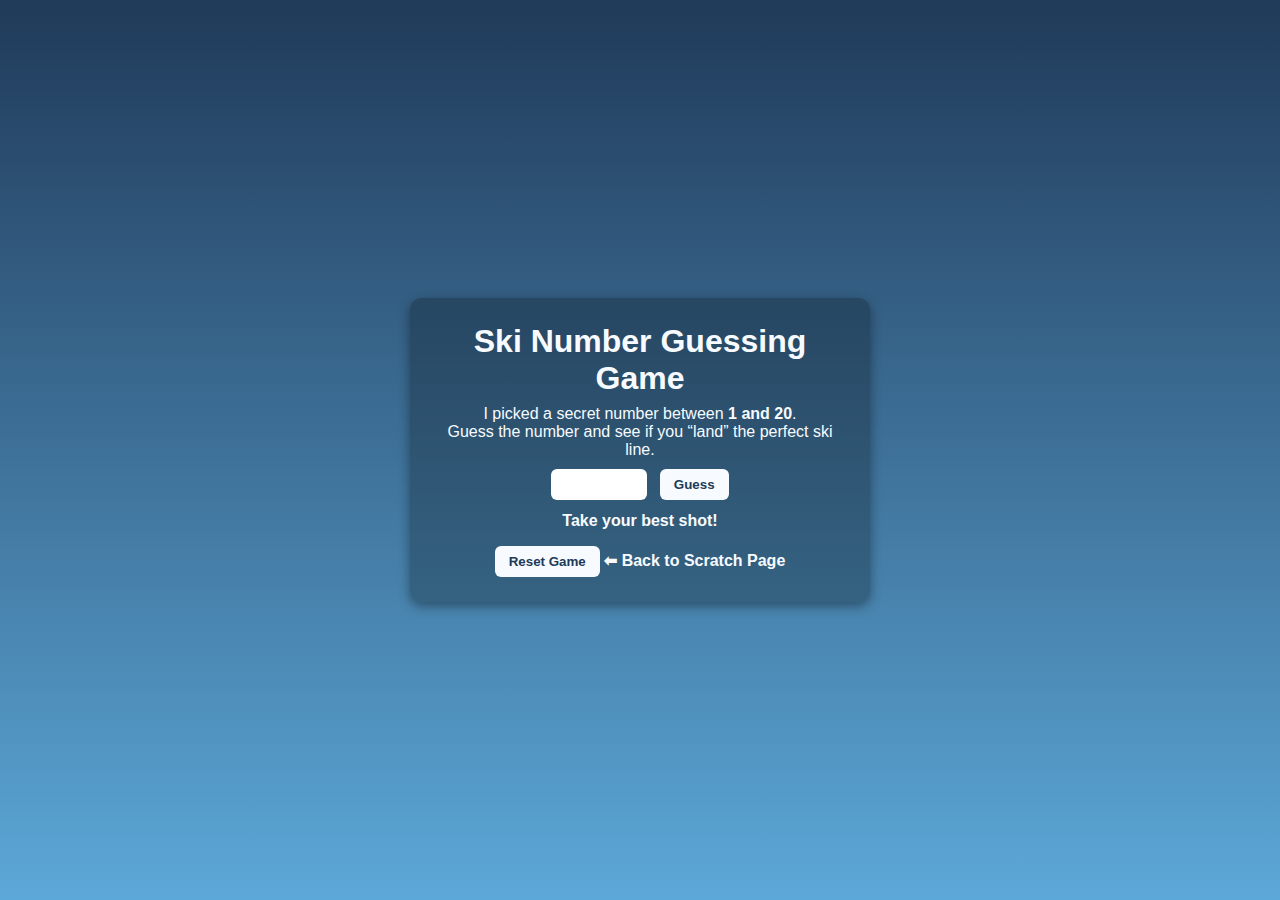
<file: app.html>
<!DOCTYPE html>
<html lang="en">
<head>
    <meta charset="UTF-8">
    <title>Ski Number Guessing Game</title>
    <meta name="viewport" content="width=device-width, initial-scale=1.0">

    <!-- All styles in this file (required for the assignment) -->
    <style>
        body {
            font-family: Arial, sans-serif;
            background: linear-gradient(180deg, #203a59, #5ca8d8);
            color: #f7fbff;
            display: flex;
            justify-content: center;
            align-items: center;
            min-height: 100vh;
            margin: 0;
        }

        .game-container {
            background: rgba(0, 0, 0, 0.25);
            padding: 25px 30px;
            border-radius: 12px;
            max-width: 400px;
            width: 90%;
            box-shadow: 0 4px 12px rgba(0, 0, 0, 0.4);
            text-align: center;
        }

        h1 {
            margin-top: 0;
            margin-bottom: 8px;
        }

        p {
            margin-top: 5px;
            margin-bottom: 10px;
        }

        input[type="number"] {
            padding: 8px;
            border-radius: 6px;
            border: none;
            width: 80px;
            text-align: center;
            margin-right: 8px;
        }

        button {
            padding: 8px 14px;
            border-radius: 6px;
            border: none;
            background-color: #f7fbff;
            color: #203a59;
            font-weight: 600;
            cursor: pointer;
        }

        button:hover {
            background-color: #d9f3ff;
        }

        #message {
            margin-top: 12px;
            min-height: 24px;
            font-weight: 600;
        }

        .back-link {
            display: inline-block;
            margin-top: 15px;
            color: #f7fbff;
            text-decoration: none;
            font-weight: 600;
        }

        .back-link:hover {
            text-decoration: underline;
        }
    </style>
</head>
<body>
    <div class="game-container">
        <h1>Ski Number Guessing Game</h1>
        <p>
            I picked a secret number between <strong>1 and 20</strong>.<br>
            Guess the number and see if you “land” the perfect ski line.
        </p>

        <div>
            <input type="number" id="guess" min="1" max="20" />
            <button id="guessButton">Guess</button>
        </div>

        <div id="message"></div>

        <button id="resetButton">Reset Game</button>

        <a href="scratch.html" class="back-link">⬅ Back to Scratch Page</a>
    </div>

    <!-- All JavaScript in this same file (also required) -->
    <script>
        let secretNumber;
        let attempts;

        function startGame() {
            secretNumber = Math.floor(Math.random() * 20) + 1; // 1–20
            attempts = 0;
            document.getElementById('message').textContent = "Take your best shot!";
            document.getElementById('guess').value = "";
        }

        function checkGuess() {
            const input = document.getElementById('guess');
            const value = Number(input.value);
            const message = document.getElementById('message');

            if (!value || value < 1 || value > 20) {
                message.textContent = "Enter a number between 1 and 20.";
                return;
            }

            attempts++;

            if (value === secretNumber) {
                message.textContent = `Perfect line! You guessed it in ${attempts} tries.`;
            } else if (value < secretNumber) {
                message.textContent = "Too low — like staying on the bunny hill. Go higher!";
            } else {
                message.textContent = "Too high — you overshot the cliff. Go lower!";
            }
        }

        document.getElementById('guessButton').addEventListener('click', checkGuess);
        document.getElementById('resetButton').addEventListener('click', startGame);

        // Allow Enter key to submit
        document.getElementById('guess').addEventListener('keydown', function (e) {
            if (e.key === 'Enter') {
                checkGuess();
            }
        });

        // Start the first game on page load
        startGame();
    </script>
</body>
</html>
</file>
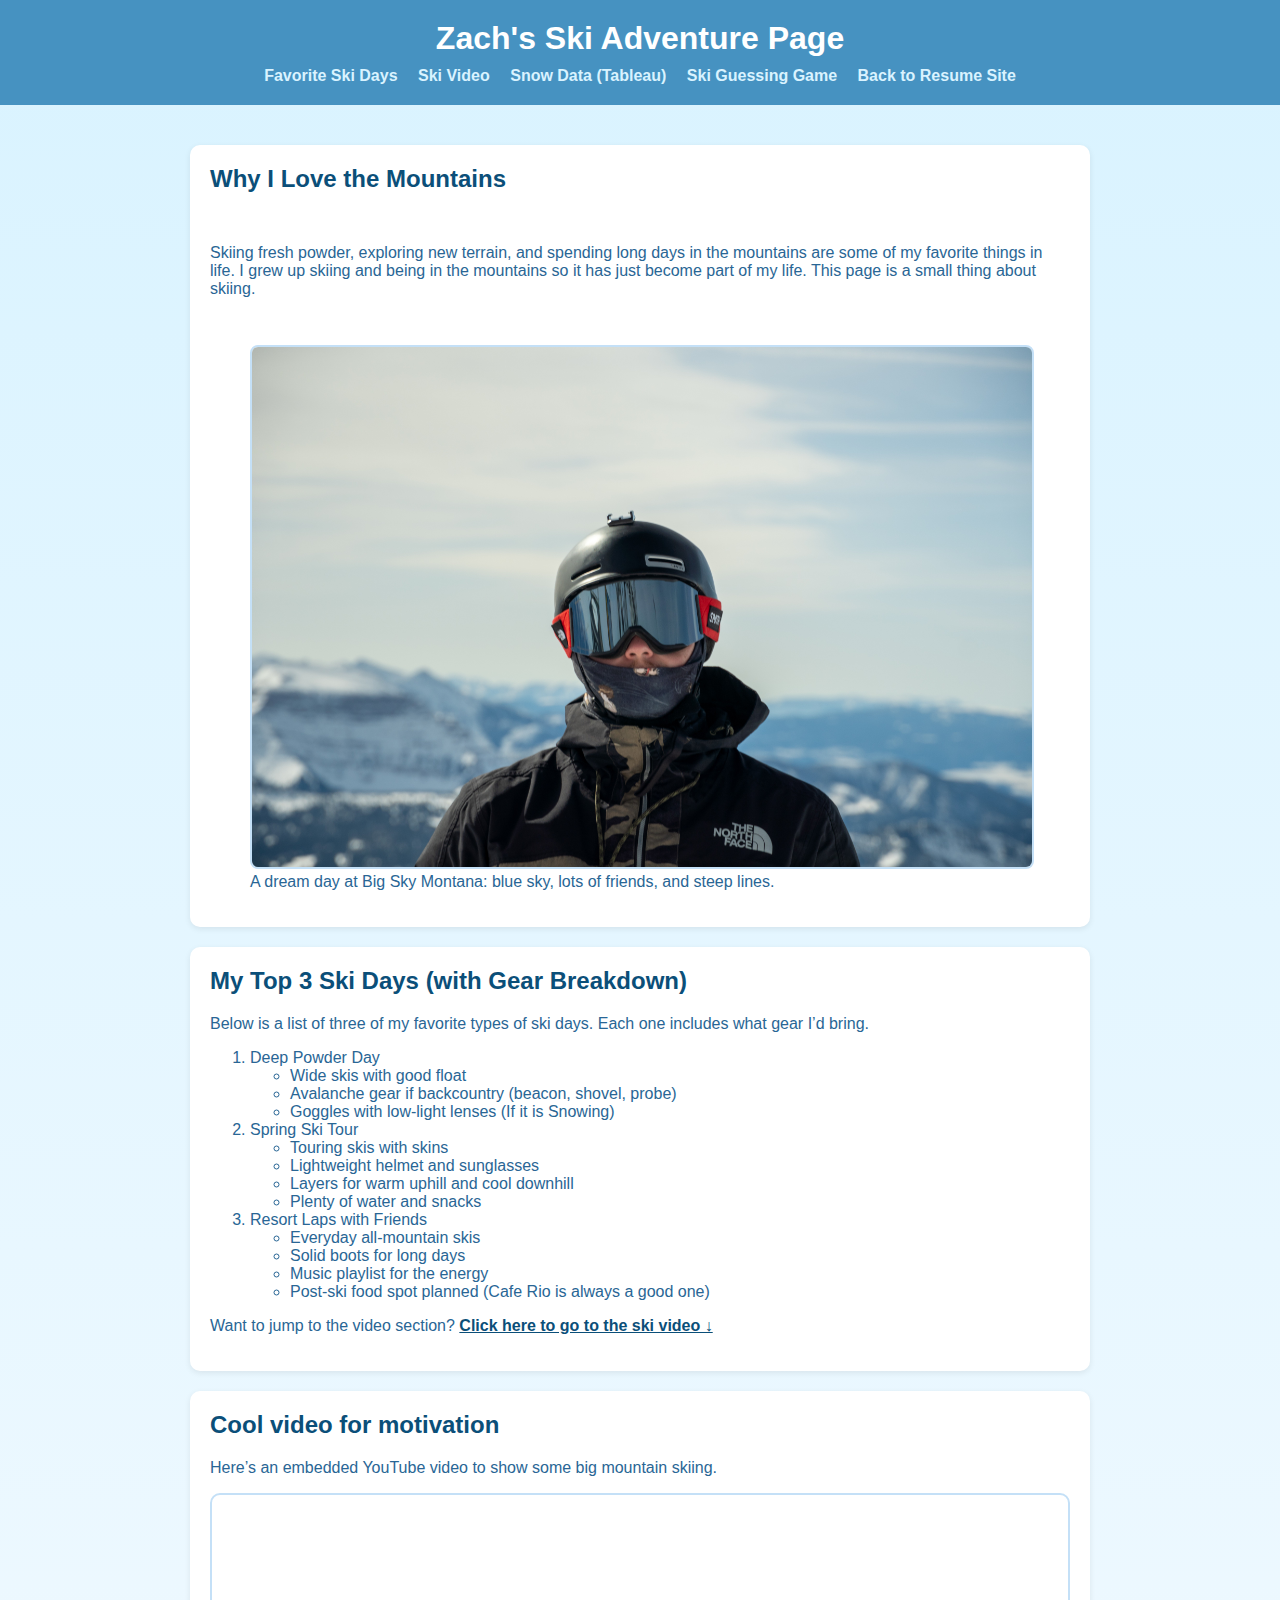
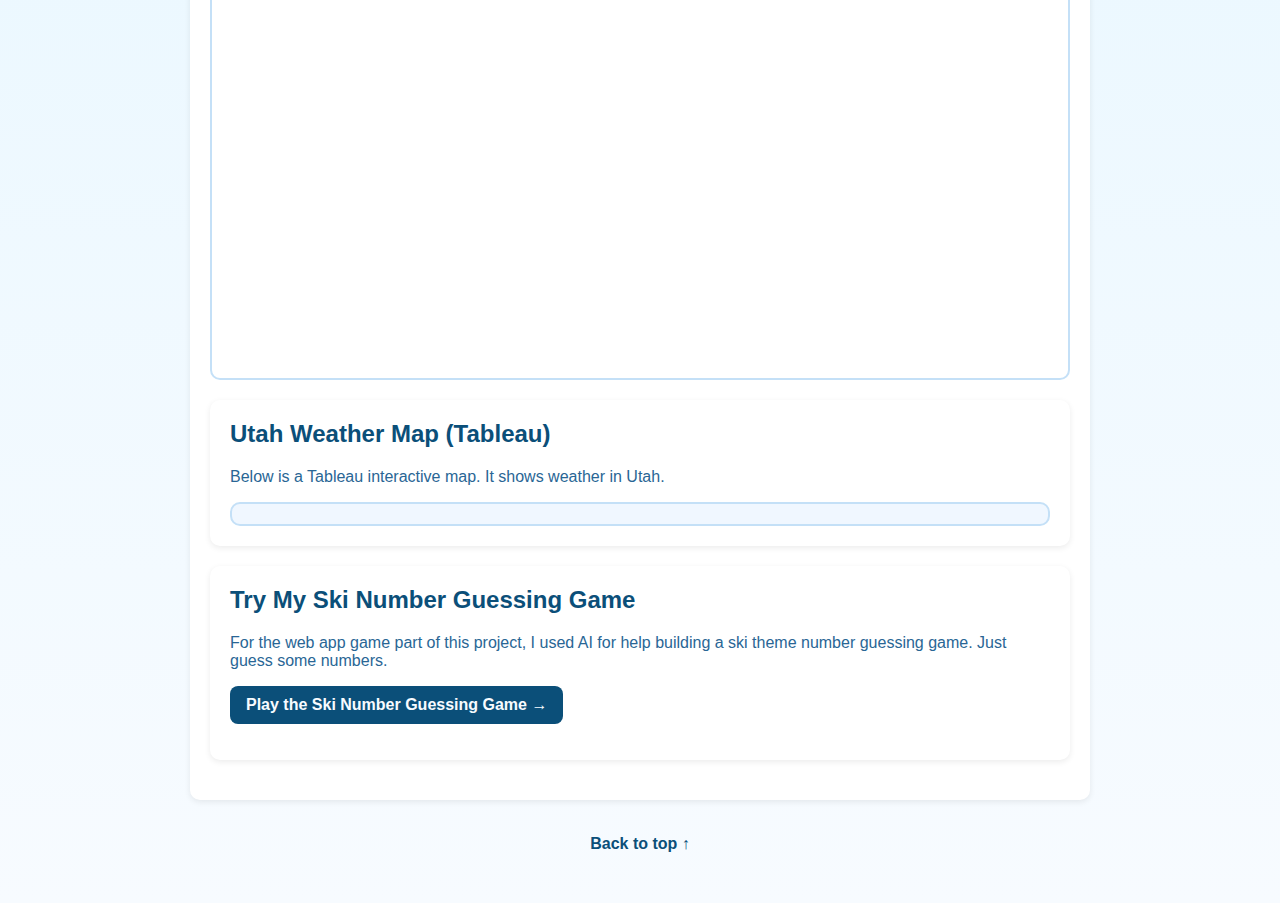
<file: scratch.html>
<!DOCTYPE html>
<html lang="en">
<head>
    <meta charset="UTF-8">
    <meta name="viewport" content="width=device-width, initial-scale=1.0">
    <title>Zach's Ski & Mountain Adventures</title>
   
    <link rel="stylesheet" href="scratch-style.css">
</head>
<body>

    
    <header id="top">
        <h1>Zach's Ski Adventure Page</h1>
        <nav>
            <a href="#favorite-days" class="nav-link">Favorite Ski Days</a>
            <a href="#video" class="nav-link">Ski Video</a>
            <a href="#tableau" class="nav-link">Snow Data (Tableau)</a>
            <a href="#webapp" class="nav-link">Ski Guessing Game</a>
            <a href="index.html" class="nav-link">Back to Resume Site</a>
        </nav>
    </header>

  
    <div class="content">

        
        <div class="section intro">
            <h2>Why I Love the Mountains</h2>
            <p>
                Skiing fresh powder, exploring new terrain, and spending long days in the mountains are some of my
                favorite things in life. I grew up skiing and being in the mountains so it has just become part of my life. This page is a small thing about skiing.
            </p>

            
            <figure>
    <img src="skigear.jpeg" alt="Wearing ski helmet and goggles" class="feature-image">
    <figcaption>A dream day at Big Sky Montana: blue sky, lots of friends, and steep lines.</figcaption>
</figure>

        </div>

        
        <div class="section" id="favorite-days">
            <h2>My Top 3 Ski Days (with Gear Breakdown)</h2>
            <p>
                Below is a list of three of my favorite types of ski days. Each one includes
                what gear I’d bring.
            </p>


            <ol>
                <li>
                    Deep Powder Day
                    <ul>
                        <li>Wide skis with good float</li>
                        <li>Avalanche gear if backcountry (beacon, shovel, probe)</li>
                        <li>Goggles with low-light lenses (If it is Snowing)</li>
                    </ul>
                </li>
                <li>
                    Spring Ski Tour
                    <ul>
                        <li>Touring skis with skins</li>
                        <li>Lightweight helmet and sunglasses</li>
                        <li>Layers for warm uphill and cool downhill</li>
                        <li>Plenty of water and snacks</li>
                    </ul>
                </li>
                <li>
                    Resort Laps with Friends
                    <ul>
                        <li>Everyday all-mountain skis</li>
                        <li>Solid boots for long days</li>
                        <li>Music playlist for the energy</li>
                        <li>Post-ski food spot planned (Cafe Rio is always a good one)</li>
                    </ul>
                </li>
            </ol>

  
            <p class="anchor-note">
                Want to jump to the video section?
                <a href="#video" class="anchor-link">Click here to go to the ski video ↓</a>
            </p>
        </div>

        <!-- Section: YouTube video -->
        <div class="section" id="video">
            <h2>Cool video for motivation</h2>
            <p>
                Here’s an embedded YouTube video to show some big mountain skiing.
            </p>

           
 <div class="video-container">
        <iframe 
         width="560" 
         height="315"
            src="https://www.youtube.com/embed/KDTrdxXm7-8"
            title="YouTube video player"
            frameborder="0"
            allow="accelerometer; autoplay; clipboard-write; encrypted-media; gyroscope; picture-in-picture"
         allowfullscreen>
        </iframe>
    </div>


        <!-- Section: Tableau embed -->
        <div class="section" id="tableau">
            <h2>Utah Weather Map (Tableau)</h2>
            <p>
                Below is a Tableau interactive map. It shows weather in Utah.
            </p>

            <div class="tableau-container">
                <!-- SAMPLE TABLEAU EMBED: replace with your own from Tableau Public -->
                <div class='tableauPlaceholder' id='viz1764817099131' style='position: relative'><noscript><a href='#'><img alt='Dash1 ' src='https:&#47;&#47;public.tableau.com&#47;static&#47;images&#47;H4&#47;H4XJRQDFX&#47;1_rss.png' style='border: none' /></a></noscript><object class='tableauViz'  style='display:none;'><param name='host_url' value='https%3A%2F%2Fpublic.tableau.com%2F' /> <param name='embed_code_version' value='3' /> <param name='path' value='shared&#47;H4XJRQDFX' /> <param name='toolbar' value='yes' /><param name='static_image' value='https:&#47;&#47;public.tableau.com&#47;static&#47;images&#47;H4&#47;H4XJRQDFX&#47;1.png' /> <param name='animate_transition' value='yes' /><param name='display_static_image' value='yes' /><param name='display_spinner' value='yes' /><param name='display_overlay' value='yes' /><param name='display_count' value='yes' /><param name='language' value='en-US' /></object></div>                <script type='text/javascript'>                    var divElement = document.getElementById('viz1764817099131');                    var vizElement = divElement.getElementsByTagName('object')[0];                    if ( divElement.offsetWidth > 800 ) { vizElement.style.width='100%';vizElement.style.height=(divElement.offsetWidth*0.75)+'px';} else if ( divElement.offsetWidth > 500 ) { vizElement.style.width='100%';vizElement.style.height=(divElement.offsetWidth*0.75)+'px';} else { vizElement.style.width='100%';vizElement.style.height='1377px';}                     var scriptElement = document.createElement('script');                    scriptElement.src = 'https://public.tableau.com/javascripts/api/viz_v1.js';                    vizElement.parentNode.insertBefore(scriptElement, vizElement); 
                </script>
            </div>
        </div>

        <!-- Section: Web app link -->
        <div class="section" id="webapp">
    <h2>Try My Ski Number Guessing Game</h2>
    <p>
        For the web app game part of this project, I used AI for help building a ski theme number guessing game. Just guess some numbers.
    </p>
    <p>
        <a href="app.html" class="app-link">Play the Ski Number Guessing Game →</a>
    </p>
</div>

    </div>

    <!-- Back-to-top link (on-page anchor back to #top) -->
    <footer>
        <a href="#top" class="back-to-top">Back to top ↑</a>
    </footer>
</body>

</html>
</file>
<file: scratch-style.css>
body {
    margin: 0;
    padding: 0;
    background: linear-gradient(180deg, #d9f3ff, #f7fbff);
    font-family: Arial, sans-serif;
    color: #296695;
}

/* Header and navigation */
header {
    background-color: #4692c1;
    color: white;
    padding: 20px;
    text-align: center;
}

header h1 {
    margin: 0 0 10px 0;
    font-size: 2rem;
}

nav {
    margin-top: 10px;
}

.nav-link {
    color: #d9f3ff;
    margin: 0 8px;
    text-decoration: none;
    font-weight: 600;
}

.nav-link:hover {
    text-decoration: underline;
}

/* Main content wrapper */
.content {
    max-width: 900px;
    margin: 0 auto;
    padding: 20px;
}

/* Generic content sections */
.section {
    background: white;
    border-radius: 10px;
    padding: 20px;
    margin: 20px 0;
    box-shadow: 0 2px 6px rgba(0, 0, 0, 0.08);
}

.section h2 {
    color: #0b4f79;
    margin-top: 0;
}

/* Intro section special styling */
.intro {
    display: flex;
    flex-direction: column;
    gap: 15px;
}

/* Image styling */
.feature-image {
    max-width: 100%;
    border-radius: 8px;
    border: 2px solid #c4e0f7;
}

/* Anchor link styling */
.anchor-link {
    color: #0b4f79;
    font-weight: bold;
}

.anchor-link:hover {
    text-decoration: underline;
}

/* Video responsive container */
.video-container {
    position: relative;
    padding-bottom: 56.25%; /* 16:9 ratio */
    height: 0;
    overflow: hidden;
    border-radius: 10px;
    border: 2px solid #c4e0f7;
}

.video-container iframe {
    position: absolute;
    top: 0;
    left: 0;
    width: 100%;
    height: 100%;
}

/* Tableau container */
.tableau-container {
    border-radius: 10px;
    overflow: hidden;
    border: 2px solid #c4e0f7;
    background-color: #f0f7ff;
    padding: 10px;
}

/* App link styling */
.app-link {
    display: inline-block;
    padding: 10px 16px;
    background-color: #0b4f79;
    color: #f7fbff;
    text-decoration: none;
    border-radius: 8px;
    font-weight: 600;
}

.app-link:hover {
    background-color: #093c5b;
}

/* Footer */
footer {
    text-align: center;
    padding: 15px 0 30px;
}

.back-to-top {
    color: #0b4f79;
    text-decoration: none;
    font-weight: 600;
}

.back-to-top:hover {
    text-decoration: underline;
}
</file>
